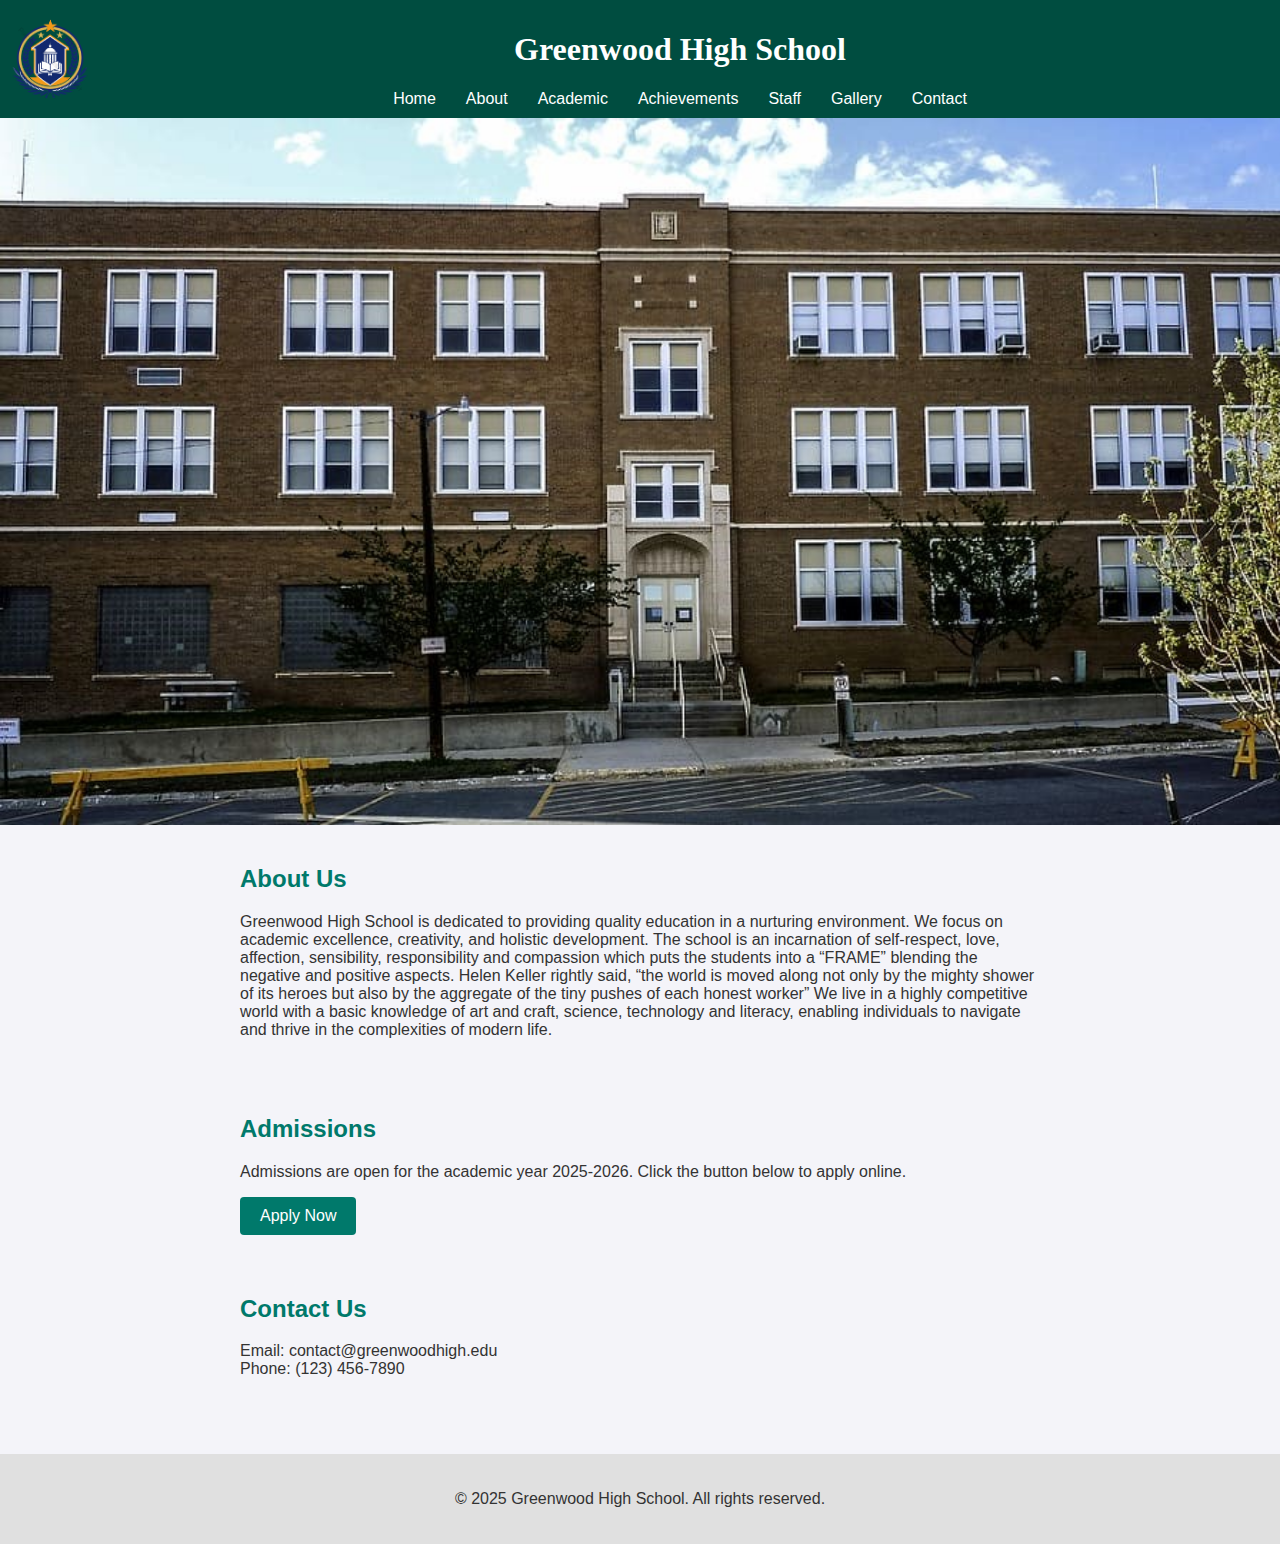
<file: index.html>
<!DOCTYPE html>
<html lang="en">
<head>
  <meta charset="UTF-8" />
  <meta name="viewport" content="width=device-width, initial-scale=1.0" />
  <title>Greenwood High School</title>
  <link rel="stylesheet" href="styles.css" />
</head>
<body>
  <header>
      <img src="logo.png!w700wp" id="logo">
      <div class="header-content">
        <h1 style="font-family: 'Old English Text MT',serif;">Greenwood High School</h1>
        <nav>
        <ul>
          <li><a href="#about">Home</a></li>
          <li><a href="admission.html">About</a></li>
          <li class="dropdown">
  <a href="#">Academic</a>
  <ul class="dropdown-content">
    <li><a href="#programs">Programs We Offer</a></li>
    <li><a href="#activities">Extra Curricular Activities</a></li>
    <li><a href="#fees">Fees</a></li>
  </ul>
</li>
          <li><a href="#achievements"></a>Achievements</li>
          <li><a href="#staff"></a>Staff</li>
          <li><a href="#gallery"></a>Gallery</li>
          <li><a href="contact.html"></a>Contact</li>
          </ul>
        </nav>
      </div>
  </header>

  
    <img id="img "src="images.jpg">
  

  <section id="about">
    <h2>About Us</h2>
    <p>Greenwood High School is dedicated to providing quality education in a nurturing environment. We focus on academic excellence, creativity, and holistic development. The school is an incarnation of self-respect, love, affection, sensibility, responsibility and compassion which puts the students into a “FRAME” blending the negative and positive aspects. Helen Keller rightly said, “the world is moved along not only by the mighty shower of its heroes but also by the aggregate of the tiny pushes of each honest worker” We live in a highly competitive world with a basic knowledge of art and craft, science, technology and literacy, enabling individuals to navigate and thrive in the complexities of modern life.</p>
  </section>

  <section id="admissions">
    <h2>Admissions</h2>
    <p>Admissions are open for the academic year 2025-2026. Click the button below to apply online.</p>
    <a href="admission.html"><button>Apply Now</button></a>
  </section>

  <section id="contact">
    <h2>Contact Us</h2>
    <p>Email: contact@greenwoodhigh.edu<br>Phone: (123) 456-7890</p>
  </section>

  <footer>
    <p>&copy; 2025 Greenwood High School. All rights reserved.</p>
  </footer>

  <script src="index.js"></script>
</body>
</html>
</file>
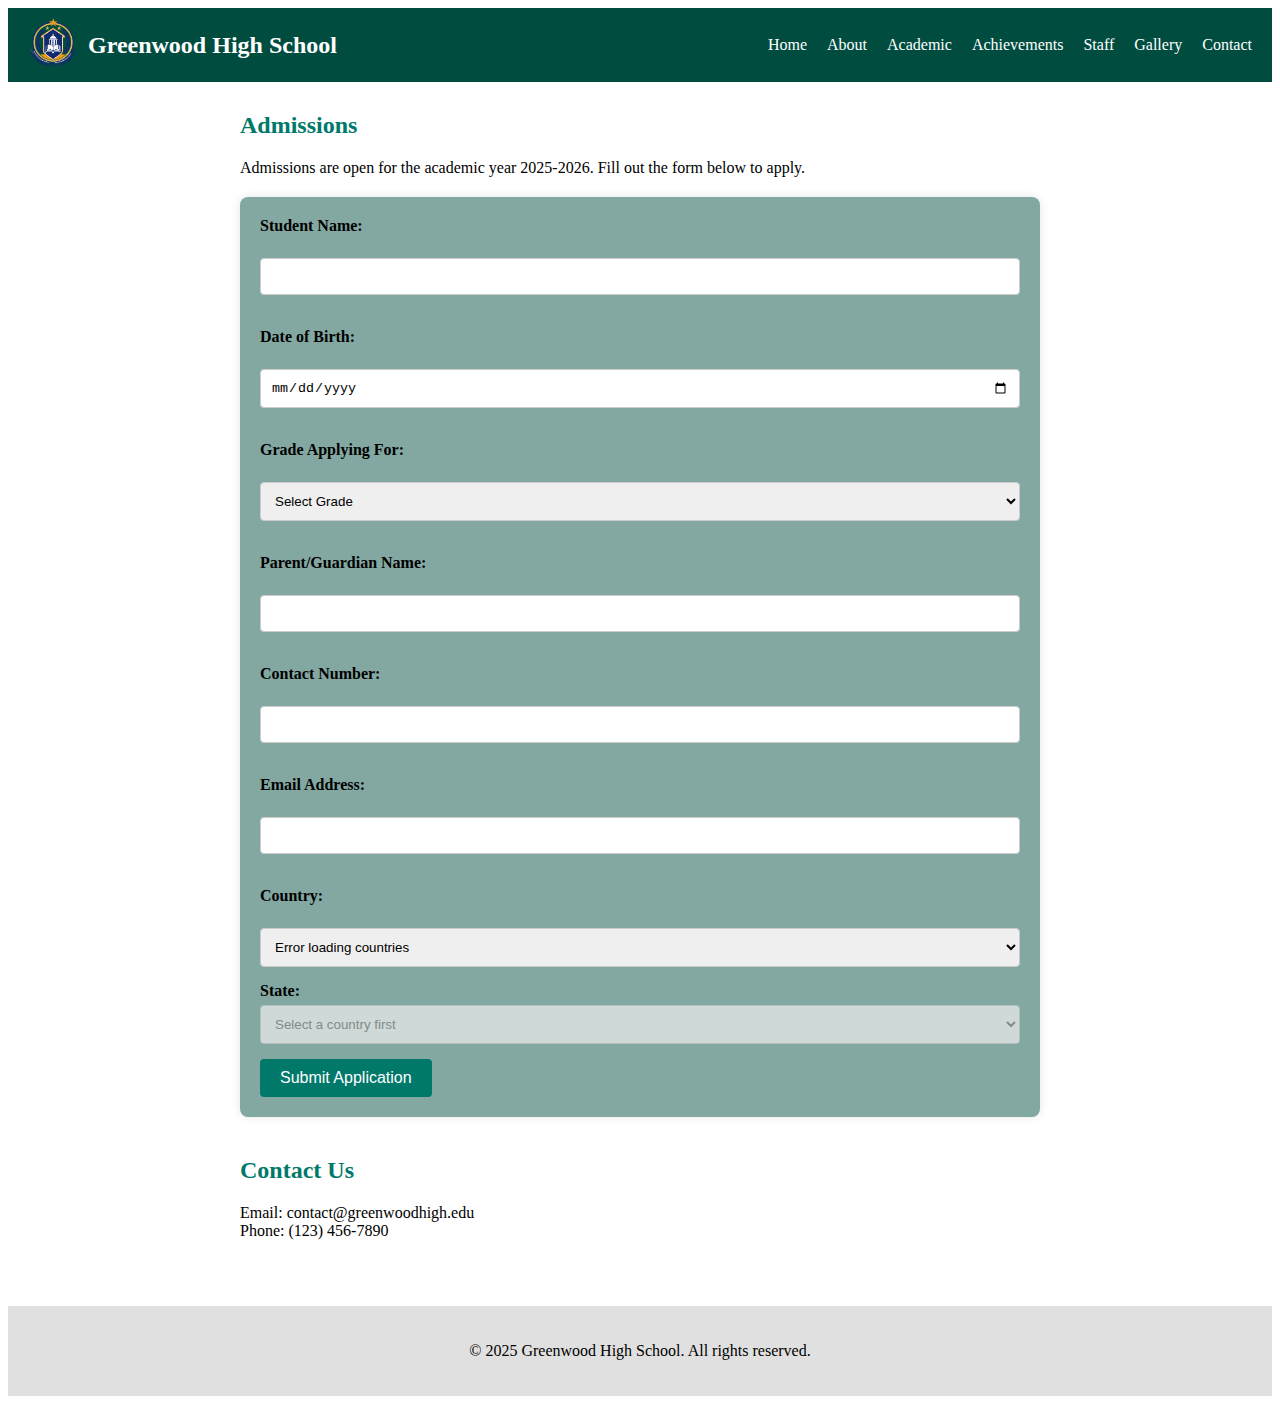
<file: admission.html>
<!DOCTYPE html>
<html lang="en">
<head>
  <meta charset="UTF-8" />
  <meta name="viewport" content="width=device-width, initial-scale=1.0" />
  <title>Greenwood High School</title>
  <link rel="stylesheet" href="admission.css" />
</head>
<body>
  <header>
    <div class="left-section">
      <a href="index.html"><img src="logo.png!w700wp" id="logo" alt="School Logo"></a>
      <h1>Greenwood High School</h1>
    </div>
    <nav class="nav-section">
      <ul>
        <li><a href="index.html">Home</a></li>
        <li><a href="index.html">About</a></li>
        <li><a href="#">Academic</a></li>
        <li><a href="#">Achievements</a></li>
        <li><a href="#">Staff</a></li>
        <li><a href="#">Gallery</a></li>
        <li><a href="contact.html">Contact</a></li>
      </ul>
    </nav>
  </header>

  



<section id="admissions">
    <h2>Admissions</h2>
    <p>Admissions are open for the academic year 2025-2026. Fill out the form below to apply.</p>
    <form id="admissionForm" onsubmit="applyNow()">
      <label for="studentName">Student Name:</label><br />
      <input type="text" id="studentName" name="studentName" required /><br /><br />

      <label for="dob">Date of Birth:</label><br />
      <input type="date" id="dob" name="dob" required /><br /><br />

      <label for="grade">Grade Applying For:</label><br />
      <select id="grade" name="grade" required>
        <option value="">Select Grade</option>
        <option value="1">Grade 1</option>
        <option value="2">Grade 2</option>
        <option value="3">Grade 3</option>
        <option value="4">Grade 4</option>
        <option value="5">Grade 5</option>
      </select><br /><br />

      <label for="parentName">Parent/Guardian Name:</label><br />
      <input type="text" id="parentName" name="parentName" required /><br /><br />

      <label for="contact">Contact Number:</label><br />
      <input type="tel" id="contact" name="contact" required /><br /><br />

      <label for="email">Email Address:</label><br />
      <input type="email" id="email" name="email" required /><br /><br />

      <label for="country">Country:</label><br />
      <select id="country" name="country">
             <option value="">Loading countries...</option>
        </select>

      <label for="state">State:</label>
        <select id="state" disabled>
            <option value="">Select a country first</option>
        </select>

      <button type="submit">Submit Application</button>
    </form>
  </section>



  <section id="contact">
    <h2>Contact Us</h2>
    <p>Email: contact@greenwoodhigh.edu<br>Phone: (123) 456-7890</p>
  </section>

  <footer>
    <p>&copy; 2025 Greenwood High School. All rights reserved.</p>
  </footer>

  <script src="index.js"></script>
</body>
</html>
</file>
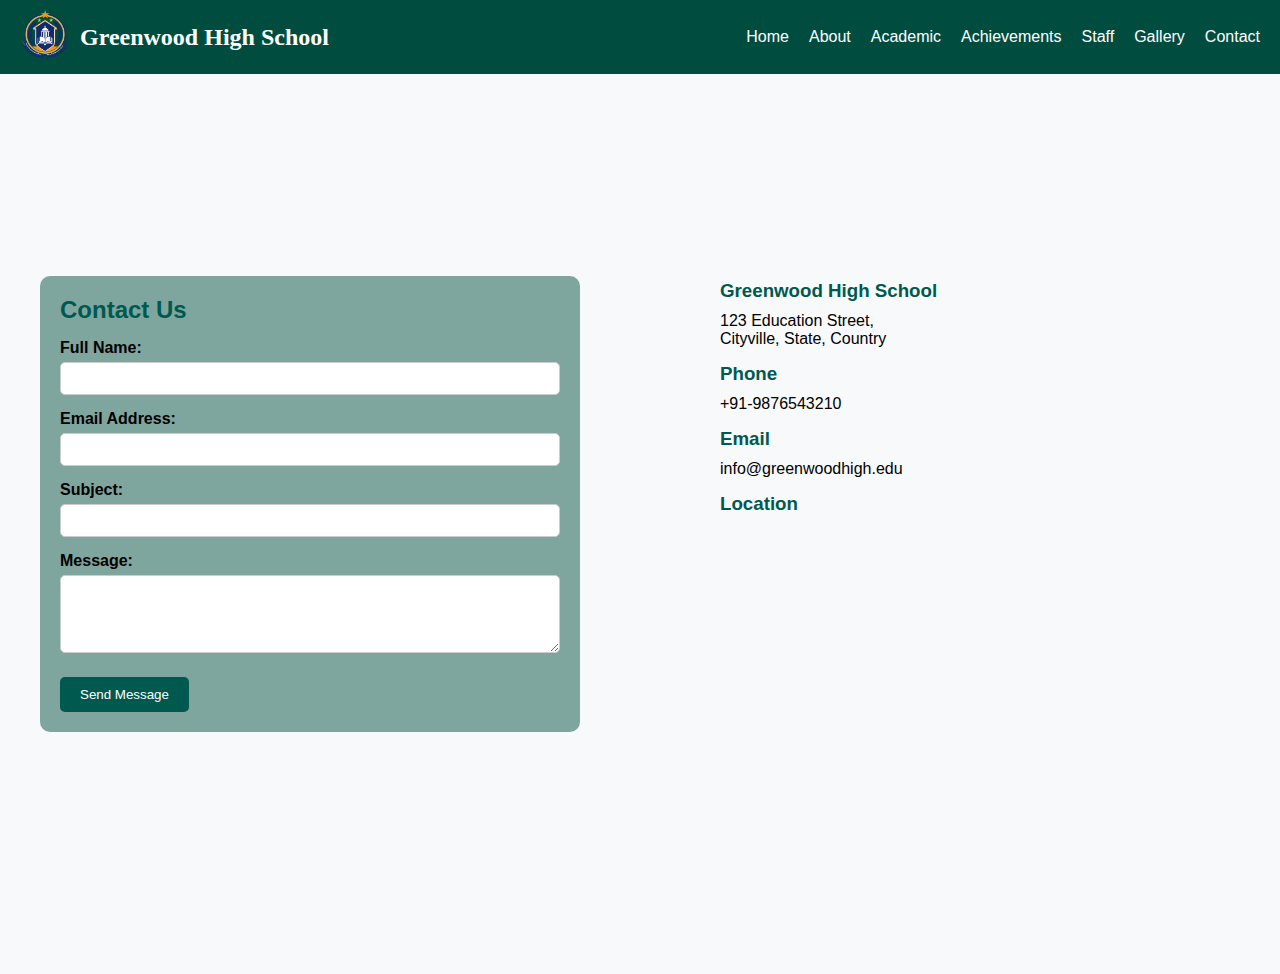
<file: contact.html>
<!DOCTYPE html>
<html lang="en">
<head>
  <meta charset="UTF-8" />
  <meta name="viewport" content="width=device-width, initial-scale=1.0"/>
  <title>Contact Us - Greenwood High School</title>
  <link rel="stylesheet" href="contact.css" />
</head>
<body>

    <header>
    <div class="left-section">
      <a href="index.html"><img src="logo.png!w700wp" id="logo" alt="School Logo"></a>
      <h1>Greenwood High School</h1>
    </div>
    <nav class="nav-section">
      <ul>
        <li><a href="index.html">Home</a></li>
        <li><a href="index.html">About</a></li>
        <li><a href="#">Academic</a></li>
        <li><a href="#">Achievements</a></li>
        <li><a href="#">Staff</a></li>
        <li><a href="#">Gallery</a></li>
        <li><a href="contact.html">Contact</a></li>
      </ul>
    </nav>
  </header>

  <div class="contact-wrapper">
    <!-- Contact Form -->
    <div class="contact-form">
      <h2>Contact Us</h2>
      <form onsubmit="return handleSubmit();">
        <label for="name">Full Name:</label>
        <input type="text" id="name" required />

        <label for="email">Email Address:</label>
        <input type="email" id="email" required />

        <label for="subject">Subject:</label>
        <input type="text" id="subject" required />

        <label for="message">Message:</label>
        <textarea id="message" rows="4" required></textarea>

        <button type="submit">Send Message</button>
      </form>
    </div>

    <!-- Contact Information -->
    <div class="contact-info">
      <h3>Greenwood High School</h3>
      <p>123 Education Street,<br>Cityville, State, Country</p>

      <h3>Phone</h3>
      <p>+91-9876543210</p>

      <h3>Email</h3>
      <p>info@greenwoodhigh.edu</p>

      <h3>Location</h3>
      <iframe src="https://www.google.com/maps?q=Greenwood+High+School&output=embed"></iframe>
    </div>
  </div>

  <script>
    function handleSubmit() {
      alert("Thank you! Your message has been sent.");
      return false; // prevent real submission
    }
  </script>

</body>
</html>
</file>
<file: styles.css>
/* styles.css */

body {
  margin: 0;
  font-family: Arial, sans-serif;
  background-color: #f4f4f9;
  color: #333;
}

#logo {
  width: 80px; 
  height: auto;
}

header {
  display: flex;
  justify-content: space-between;
  background-color: #004d40;
  color: white;
  padding: 10px;
  text-align: center;
}

.header-content {
  text-align: center;
  flex: 1;
}

img{
  display: block;
  width: 1300px;
  margin: auto;
}

nav ul {
  list-style-type: none;
  padding: 0;
  display: flex;
  justify-content: center;
  gap: 30px;
  margin: 10px 0 0;
}

nav li a{
  position: relative;
  display: inline-block;
}

nav ul li a {
  color: white;
  text-decoration: none;
}

.dropdown-content {
  display: none;
  position: absolute;
  background-color: #006060;
  min-width: 200px;
  z-index: 1000;
}

.dropdown-content li {
  display: block;
}

.dropdown-content li a {
  display: block;
  padding: 10px;
  color: white;
  text-align: left;
}

.dropdown:hover .dropdown-content {
  display: block;
}

/* Optional: smooth transition */
.dropdown-content li a:hover {
  background-color: #004c4c;
}

section {
  padding: 20px 20px;
  max-width: 800px;
  margin: auto;
}

section h2 {
  color: #00796b;
}

form {
  background-color: #fff;
  padding: 20px;
  border-radius: 8px;
  box-shadow: 0 0 10px rgba(0, 0, 0, 0.1);
  margin-top: 20px;
}

form label {
  display: block;
  margin-bottom: 5px;
  font-weight: bold;
}

form input,
form select {
  width: 100%;
  padding: 10px;
  margin-bottom: 15px;
  border: 1px solid #ccc;
  border-radius: 4px;
  box-sizing: border-box;
}

button {
  background-color: #00796b;
  color: white;
  border: none;
  padding: 10px 20px;
  font-size: 16px;
  cursor: pointer;
  border-radius: 4px;
}

button:hover {
  background-color: #004d40;
}

footer {
  background-color: #e0e0e0;
  text-align: center;
  padding: 20px;
  margin-top: 40px;
}
</file>
<file: admission.css>
/* Base header styling */
header {
  display: flex;
  align-items: center;
  justify-content: space-between;
  background-color: #004d40; /* Match your background color */
  padding: 10px 20px;
  color: white;
}

/* Left section: logo + title */
.left-section {
  display: flex;
  align-items: center;
}

#logo {
  width: 50px;      /* Adjust size */
  height: auto;
  margin-right: 10px;
}

/* School name style */
.left-section h1 {
  font-family: 'Old English Text MT', serif; /* or use any Gothic-style font */
  font-size: 24px;
  color: white;
  margin: 0;
}

/* Navigation section */
.nav-section ul {
  list-style: none;
  display: flex;
  gap: 20px;
  margin: 0;
  padding: 0;
}

.nav-section a {
  color: white;
  text-decoration: none;
  font-weight: normal;
  font-size: 16px;
}

.nav-section a:hover {
  text-decoration: underline;
}

section {
  padding: 10px 20px;
  max-width: 800px;
  margin: auto;
}

section h2 {
  color: #00796b;
}

form {
  background-color: #004d407c;
  padding: 20px;
  border-radius: 8px;
  box-shadow: 0 0 10px rgba(0, 0, 0, 0.1);
  margin-top: 20px;
}

form label {
  display: block;
  margin-bottom: 5px;
  font-weight: bold;
}

form input,
form select {
  width: 100%;
  padding: 10px;
  margin-bottom: 15px;
  border: 1px solid #ccc;
  border-radius: 4px;
  box-sizing: border-box;
}

button {
  background-color: #00796b;
  color: white;
  border: none;
  padding: 10px 20px;
  font-size: 16px;
  cursor: pointer;
  border-radius: 4px;
}

button:hover {
  background-color: #004d40;
}

footer {
  background-color: #e0e0e0;
  text-align: center;
  padding: 20px;
  margin-top: 40px;
}
</file>
<file: contact.css>
* {
  margin: 0;
  padding: 0;
  box-sizing: border-box;
}

/* Base header styling */
header {
display: flex;
align-items: center;
justify-content: space-between;
background-color: #004d40; /* Match your background color */
padding: 10px 20px;
color: white;
}

/* Left section: logo + title */
.left-section {
display: flex;
align-items: center;
}

#logo {
width: 50px;      /* Adjust size */
height: auto;
margin-right: 10px;
}

/* School name style */
.left-section h1 {
font-family: 'Old English Text MT', serif; /* or use any Gothic-style font */
font-size: 24px;
color: white;
margin: 0;
}

/* Navigation section */
.nav-section ul {
list-style: none;
display: flex;
gap: 20px;
margin: 0;
padding: 0;
}

.nav-section a {
color: white;
text-decoration: none;
font-weight: normal;
font-size: 16px;
}

.nav-section a:hover {
text-decoration: underline;
}  

body, html {
  height: 100vh;
  font-family: Arial, sans-serif;
  background-color: #f8f9fa;
  overflow: hidden;
}

.contact-wrapper {
  display: flex;
  flex-direction: row;
  height: 100vh;
  padding: 40px;
  justify-content: space-between;
  align-items: center;
  margin-top: 0;
  padding-top: 0;
}

.contact-form {
  flex: 1;    
  max-width: 45%;
  background-color: #004d407c;
  padding: 20px;
  border-radius: 10px;
}

.contact-form h2 {
  color: #00594f;
  margin-bottom: 10px;
}

.contact-form label {
  display: block;
  margin-top: 15px;
  margin-bottom: 5px;
  font-weight: bold;
}

.contact-form input,
.contact-form textarea {
  width: 100%;
  padding: 8px 10px;
  border: 1px solid #ccc;
  border-radius: 5px;
}

.contact-form button {
  margin-top: 20px;
  background-color: #00594f;
  color: #fff;
  border: none;
  padding: 10px 20px;
  border-radius: 5px;
  cursor: pointer;
}

.contact-form button:hover {
  background-color: #00443c;
}

.contact-info {
  flex: 1;
  max-width: 45%;
  padding: 20px;
}

.contact-info h3 {
  color: #00594f;
  margin-bottom: 10px;
}

.contact-info p {
  margin-bottom: 15px;
}

.contact-info iframe {
  width: 100%;
  height: 200px;
  border: none;
  border-radius: 6px;
}

@media (max-width: 768px) {
  .contact-wrapper {
    flex-direction: column;
    height: auto;
    overflow-y: auto;
  }

  .contact-form, .contact-info {
    max-width: 100%;
  }
}
</file>
